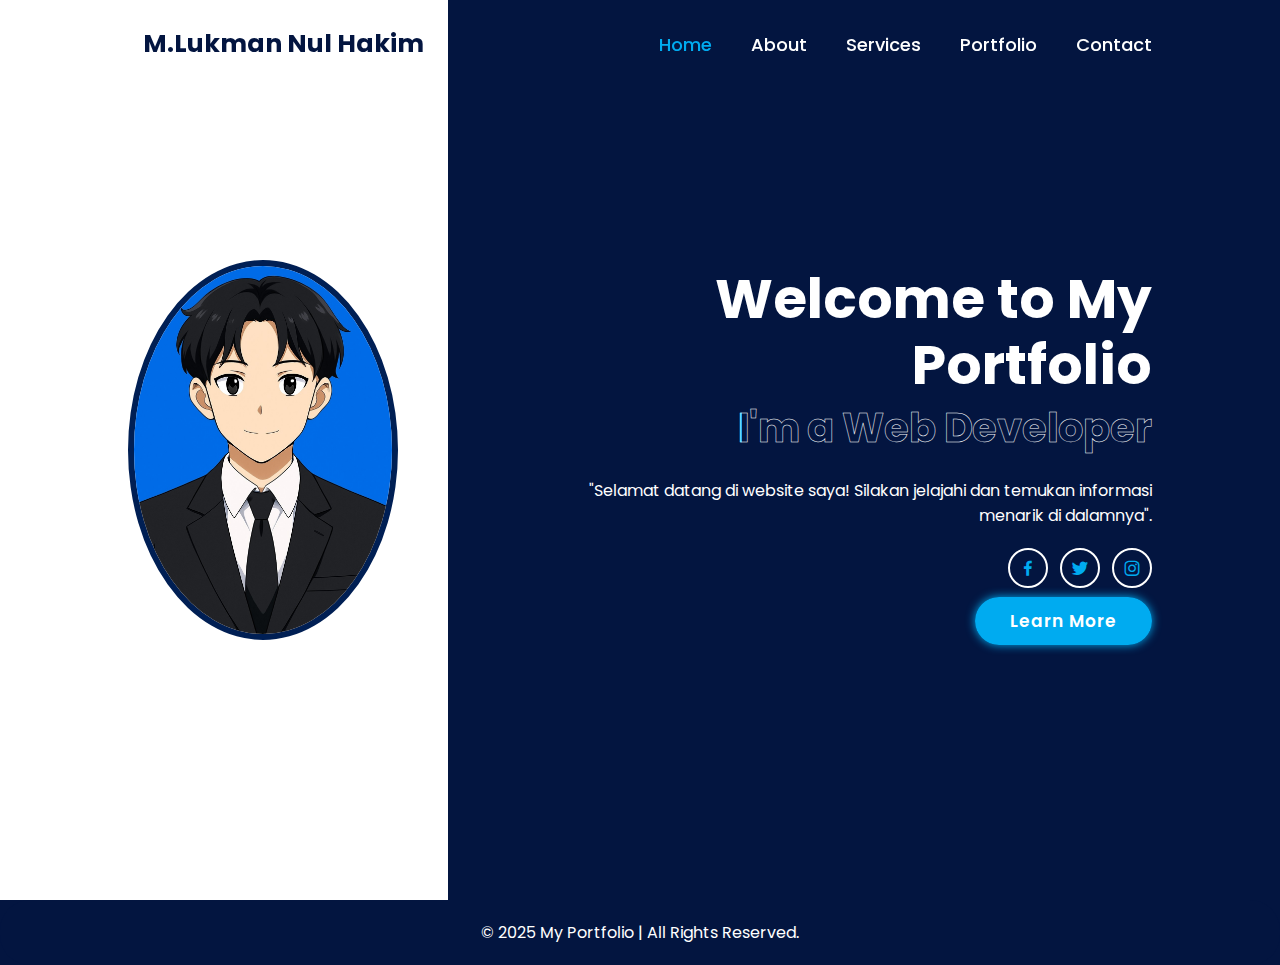
<file: index.html>
<!DOCTYPE html>
<html lang="en">
<head>
  <meta charset="UTF-8">
  <meta name="viewport" content="width=device-width, initial-scale=1.0">
  <title>Portfolio</title>

  <!-- Link ke CSS -->
  <link rel="stylesheet" href="style.css">

  <!-- Boxicons -->
  <link href='https://unpkg.com/boxicons@2.1.4/css/boxicons.min.css' rel='stylesheet'>
</head>
<body>
  <!-- Header -->
  <header class="header">
    <a href="#" class="logo">M.Lukman Nul Hakim</a>
    <nav class="navbar">
      <a href="index.html"class="active">Home</a>
      <a href="about.html">About</a>
      <a href="services.html">Services</a>
      <a href="portofolio.html">Portfolio</a>
      <a href="contact.html">Contact</a>
    </nav>
  </header>   

  <!-- Home Section -->
  <section class="home" id="home">
    <div class="home-image">
        <img src="anime.jpeg" alt="Anime Image">
    </div>


    <div class="home-content">
      <h1>Welcome to My Portfolio</h1>
      <h3>I'm a Web Developer</h3>
      <p>"Selamat datang di website saya! 
      Silakan jelajahi dan temukan informasi 
      menarik di dalamnya".</p>

      <div class="social-icons">
        <a href="https://www.facebook.com/people/Rinn-Shei/pfbid07TfKxXx31v7YWVeGmg7KJUDEDusB84EGfMhP6538AXgGgZtNKyXEyUuF6StXcV2El/"><i class='bx bxl-facebook'></i></a>
        <a href="https://x.com/kiimmm105?t=Yy7Pe2xBKrYmPrWCOcSOmg&s=08"><i class='bx bxl-twitter'></i></a>
        <a href="https://www.instagram.com/lkmn_hkim_/?igsh=ZDV3eHliNWNvaHM5#"><i class='bx bxl-instagram'></i></a>
      </div>

      <a href="about.html" class="btn">Learn More</a>
    </div>    
  </section>
  <!-- Footer -->
  <footer class="footer">
    <p>&copy; 2025 My Portfolio | All Rights Reserved.</p>
  </footer>
</body>
</html>
</file>
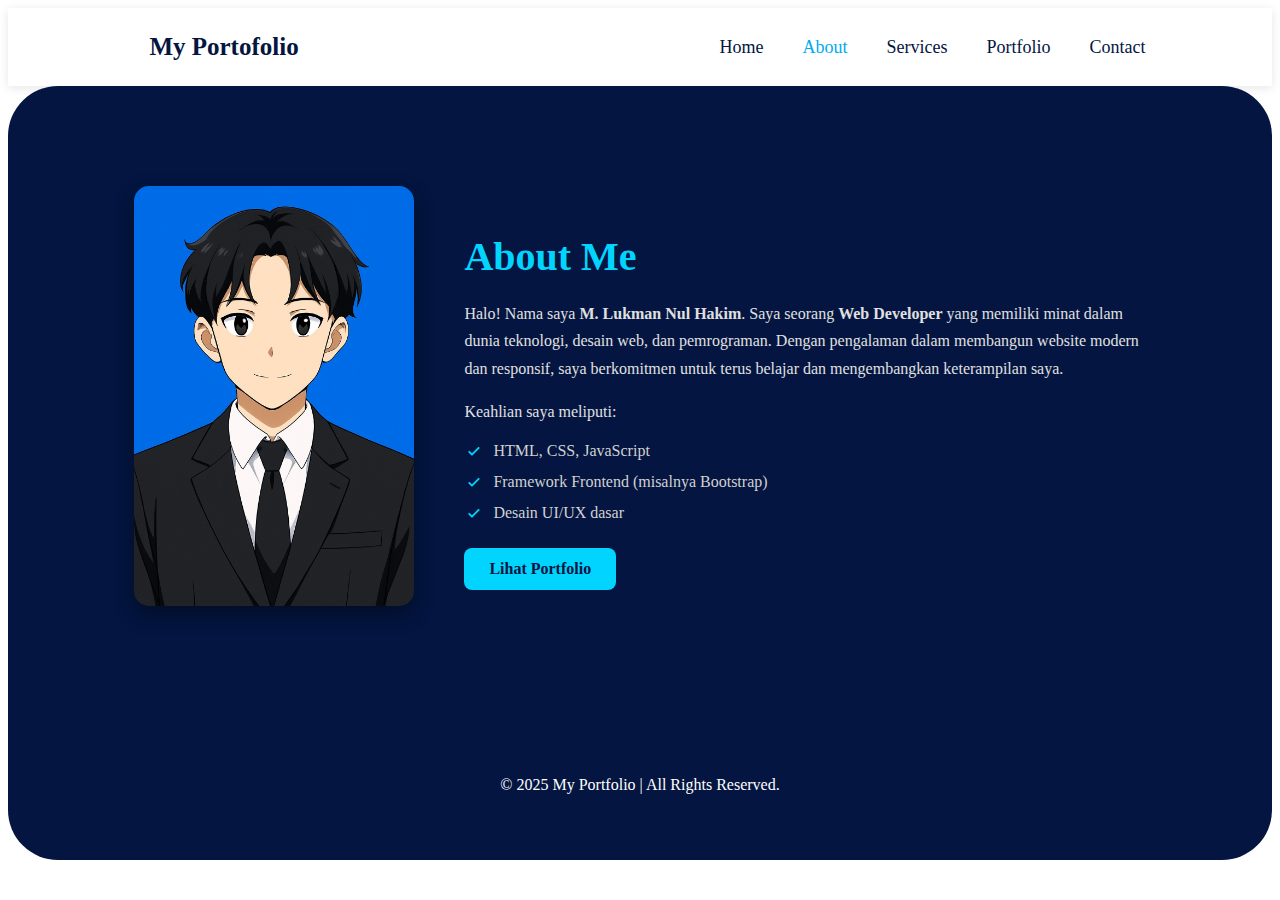
<file: about.html>
<!DOCTYPE html>
<html lang="en">
<head>
  <meta charset="UTF-8">
  <meta name="viewport" content="width=device-width, initial-scale=1.0">
  <title>About Me | Portfolio</title>

  <!-- Link ke CSS -->
  <link rel="stylesheet" href="styleabout.css">

  <!-- Boxicons -->
  <link href='https://unpkg.com/boxicons@2.1.4/css/boxicons.min.css' rel='stylesheet'>
</head>
<body>
  <!-- Header -->
  <header class="header">
    <a href="index.html" class="logo">My Portofolio</a>
    <nav class="navbar">
      <a href="index.html">Home</a>
      <a href="about.html" class="active">About</a>
      <a href="services.html">Services</a>
      <a href="portofolio.html">Portfolio</a>
      <a href="contact.html">Contact</a>
    </nav>
  </header>   

  <!-- About Section -->
  <section class="about" id="about">
    <div class="about-container">
      <div class="about-image">
        <img src="anime.jpeg" alt="Profile Picture">
      </div>

      <div class="about-content">
        <h1>About Me</h1>
        <p>
          Halo! Nama saya <b>M. Lukman Nul Hakim</b>.  
          Saya seorang <b>Web Developer</b> yang memiliki minat dalam dunia teknologi, desain web, dan pemrograman.  
          Dengan pengalaman dalam membangun website modern dan responsif, saya berkomitmen untuk terus belajar dan mengembangkan keterampilan saya.
        </p>
        <p>
          Keahlian saya meliputi:
        </p>
        <ul>
          <li><i class='bx bx-check'></i> HTML, CSS, JavaScript</li>
          <li><i class='bx bx-check'></i> Framework Frontend (misalnya Bootstrap)</li>
          <li><i class='bx bx-check'></i> Desain UI/UX dasar</li>
        </ul>
        <a href="portofolio.html" class="btn">Lihat Portfolio</a>
      </div>
    </div>
  </section>

  <!-- Footer -->
  <footer class="footer">
    <p>&copy; 2025 My Portfolio | All Rights Reserved.</p>
  </footer>
</body>
</html>
</file>
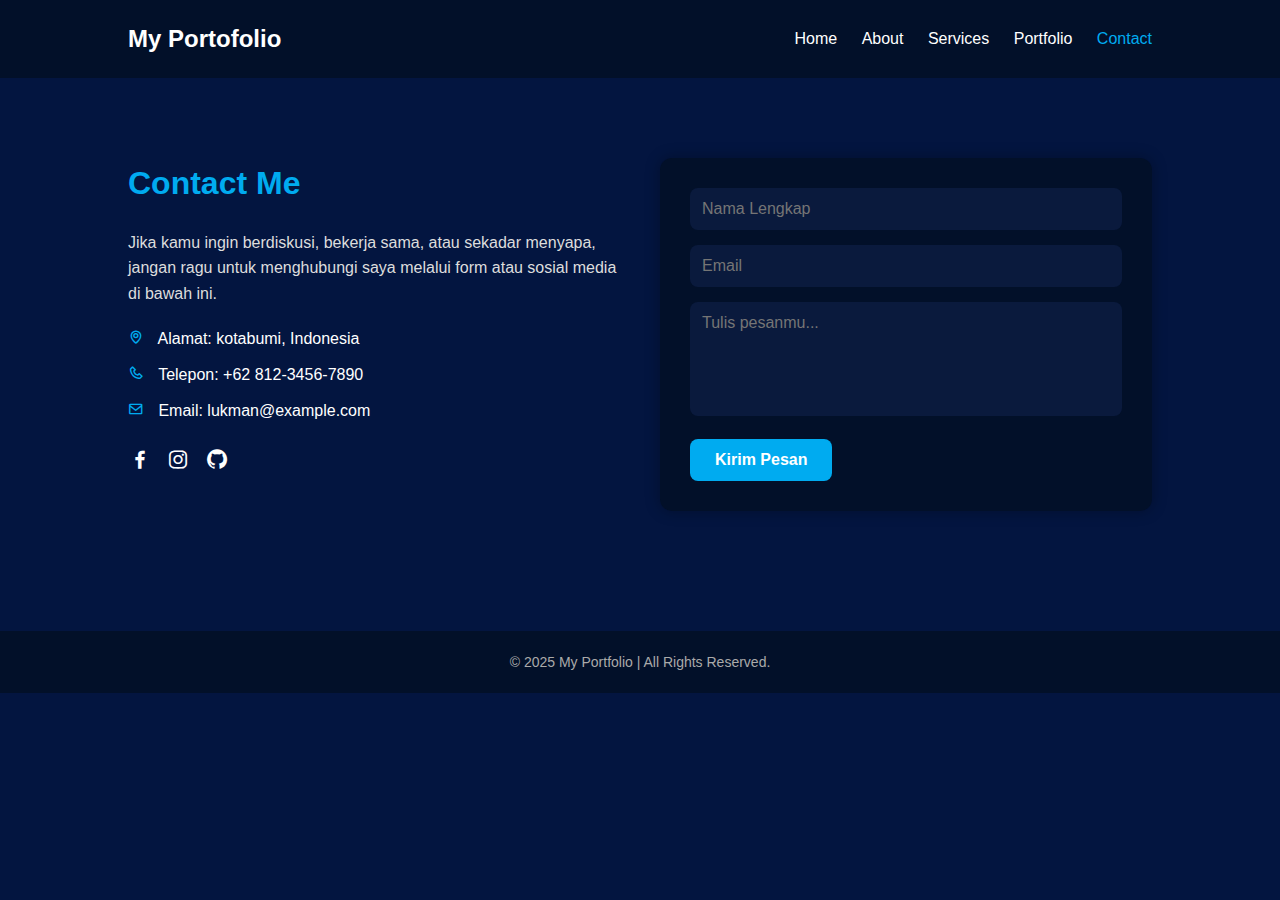
<file: contact.html>
<!DOCTYPE html>
<html lang="en">
<head>
  <meta charset="UTF-8">
  <meta name="viewport" content="width=device-width, initial-scale=1.0">
  <title>Contact | Portfolio</title>

  <!-- Link ke CSS -->
  <link rel="stylesheet" href="stylecontact.css">

  <!-- Boxicons -->
  <link href='https://unpkg.com/boxicons@2.1.4/css/boxicons.min.css' rel='stylesheet'>
</head>
<body>
  <!-- Header -->
  <header class="header">
    <a href="index.html" class="logo">My Portofolio</a>
    <nav class="navbar">
      <a href="index.html">Home</a>
      <a href="about.html">About</a>
      <a href="services.html">Services</a>
      <a href="portofolio.html">Portfolio</a>
      <a href="contact.html" class="active">Contact</a>
    </nav>
  </header>   

  <!-- Contact Section -->
  <section class="contact" id="contact">
    <div class="contact-container">
      <div class="contact-info">
        <h1>Contact Me</h1>
        <p>Jika kamu ingin berdiskusi, bekerja sama, atau sekadar menyapa, jangan ragu untuk menghubungi saya melalui form atau sosial media di bawah ini.</p>
        
        <ul>
          <li><i class='bx bx-map'></i> Alamat: kotabumi, Indonesia</li>
          <li><i class='bx bx-phone'></i> Telepon: +62 812-3456-7890</li>
          <li><i class='bx bx-envelope'></i> Email: lukman@example.com</li>
        </ul>

        <div class="social-icons">
          <a href="https://www.facebook.com/people/Rinn-Shei/pfbid07TfKxXx31v7YWVeGmg7KJUDEDusB84EGfMhP6538AXgGgZtNKyXEyUuF6StXcV2El/"><i class='bx bxl-facebook'></i></a>
          <a href="https://x.com/kiimmm105?t=Yy7Pe2xBKrYmPrWCOcSOmg&s=08"><i class='bx bxl-instagram'></i></a>
          <a href="https://www.instagram.com/lkmn_hkim_/?igsh=ZDV3eHliNWNvaHM5#"><i class='bx bxl-github'></i></a>
        </div>
      </div>

      <!-- Contact Form -->
      <div class="contact-form">
        <form action="#" method="post">
          <div class="input-box">
            <input type="text" name="name" placeholder="Nama Lengkap" required>
          </div>
          <div class="input-box">
            <input type="email" name="email" placeholder="Email" required>
          </div>
          <div class="input-box">
            <textarea name="message" rows="5" placeholder="Tulis pesanmu..." required></textarea>
          </div>
          <button type="submit" class="btn">Kirim Pesan</button>
        </form>
      </div>
    </div>
  </section>

  <!-- Footer -->
  <footer class="footer">
    <p>&copy; 2025 My Portfolio | All Rights Reserved.</p>
  </footer>
</body>
</html>
</file>
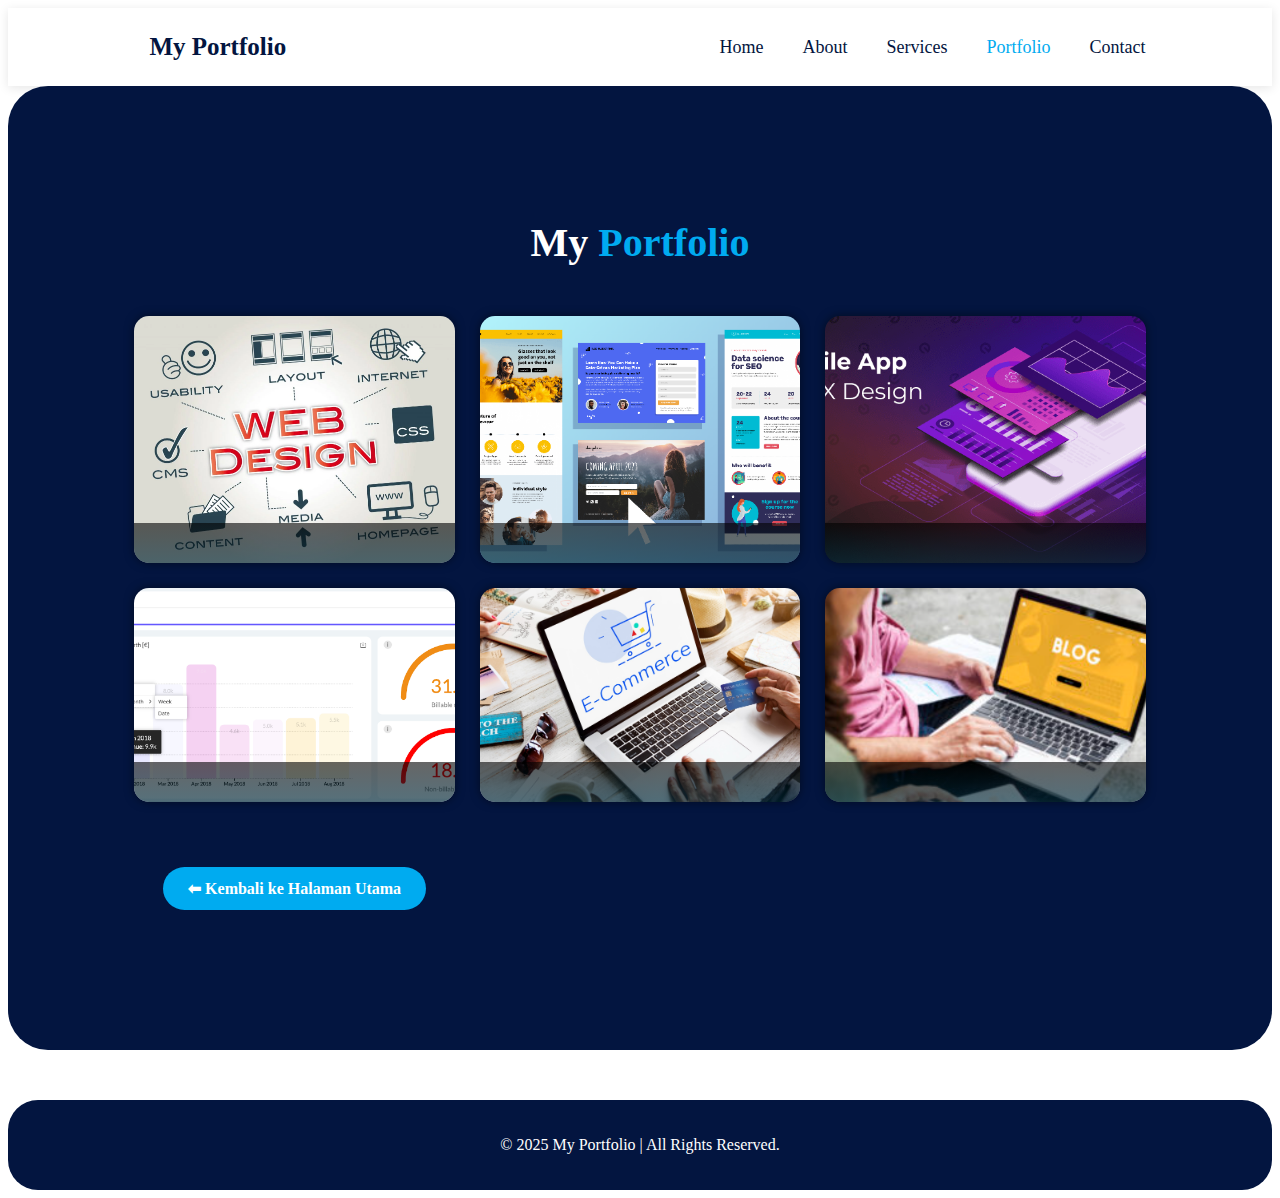
<file: portofolio.html>
<!DOCTYPE html>
<html lang="en">
<head>
  <meta charset="UTF-8">
  <meta name="viewport" content="width=device-width, initial-scale=1.0">
  <title>My Portfolio</title>

  <!-- CSS -->
  <link rel="stylesheet" href="styleportofolio.css">

  <!-- Boxicons -->
  <link href='https://unpkg.com/boxicons@2.1.4/css/boxicons.min.css' rel='stylesheet'>
</head>
<body>
  <!-- Header -->
  <header class="header">
    <a href="index.html" class="logo">My Portfolio</a>
    <nav class="navbar">
      <a href="index.html#home">Home</a>
      <a href="about.html">About</a>
      <a href="services.html">Services</a>
      <a href="portfolio.html" class="active">Portfolio</a>
      <a href="contact.html">Contact</a>
    </nav>
  </header>   

  <!-- Portfolio Section -->
  <section class="portfolio" id="portfolio">
    <h2 class="heading">My <span>Portfolio</span></h2>
    <div class="portfolio-container">

      <!-- Project 1 -->
      <div class="portfolio-box">
        <img src="webdesign.jpg" alt="Project 1">
        <div class="portfolio-layer">
          <h4>Web Design</h4>
          <p>Website modern dengan tampilan clean.</p>
          <a href="https://itgid.org/insight/artikel-it/konsep-dasar-web-design/"><i class='bx bx-link-external'></i></a>
        </div>
      </div>

      <!-- Project 2 -->
      <div class="portfolio-box">
        <img src="landingpage.png" alt="Project 2">
        <div class="portfolio-layer">
          <h4>Landing Page</h4>
          <p>Landing page interaktif untuk produk digital.</p>
          <a href="https://campusdigital.id/artikel/membuat-landing-page-untuk-website-bisnis"><i class='bx bx-link-external'></i></a>
        </div>
      </div>

      <!-- Project 3 -->
      <div class="portfolio-box">
        <img src="mobileappui.webp" alt="Project 3">
        <div class="portfolio-layer">
          <h4>Mobile App UI</h4>
          <p>UI sederhana dan responsif untuk aplikasi mobile.</p>
          <a href="https://existek.com/blog/mobile-app-ui-ux-design-process-duration-tools/"><i class='bx bx-link-external'></i></a>
        </div>
      </div>

      <!-- Project 4 -->
      <div class="portfolio-box">
        <img src="dashboard.png" alt="Project 4">
        <div class="portfolio-layer">
          <h4>Dashboard</h4>
          <p>Dashboard interaktif dengan data real-time.</p>
          <a href="https://www-luzmo-com.translate.goog/blog/interactive-dashboard?_x_tr_sl=en&_x_tr_tl=id&_x_tr_hl=id&_x_tr_pto=imgs"><i class='bx bx-link-external'></i></a>
        </div>
      </div>

      <!-- Project 5 -->
      <div class="portfolio-box">
        <img src="e-commerce.jpg" alt="Project 5">
        <div class="portfolio-layer">
          <h4>E-Commerce</h4>
          <p>Website toko online dengan fitur keranjang & pembayaran.</p>
          <a href="https://bigevo.com/blog/detail/website-ecommerce"><i class='bx bx-link-external'></i></a>
        </div>
      </div>

      <!-- Project 6 -->
      <div class="portfolio-box">
        <img src="blogdesain.png" alt="Project 6">
        <div class="portfolio-layer">
          <h4>Blog Design</h4>
          <p>Desain blog personal yang ringan & estetik.</p>
          <a href="https://campusdigital.id/artikel/cara-membuat-blog-gratis-amp-menghasilkan-uang-2"><i class='bx bx-link-external'></i></a>
        </div>
      </div>
      
      <div class="back-home">
        <a href="index.html" class="btn-home">⬅ Kembali ke Halaman Utama</a>
      </div>
    </div>
  </section>

  <!-- Footer -->
  <footer class="footer">
    <p>&copy; 2025 My Portfolio | All Rights Reserved.</p>
  </footer>
</body>
</html>
</file>
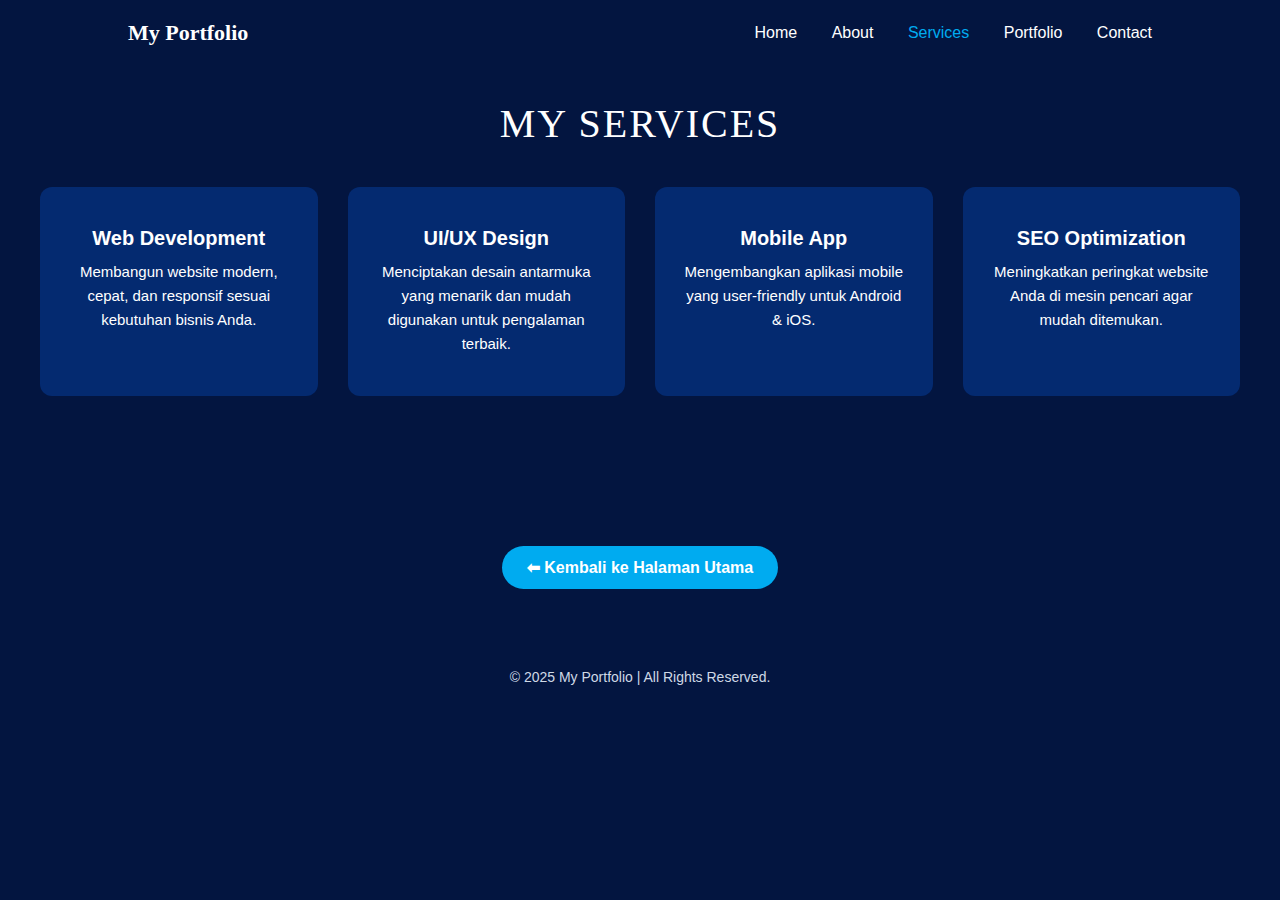
<file: services.html>
<!DOCTYPE html>
<html lang="en">
<head>
  <meta charset="UTF-8">
  <meta name="viewport" content="width=device-width, initial-scale=1.0">
  <title>Services - My Portfolio</title>

  <!-- Link ke CSS -->
  <link rel="stylesheet" href="styleservices.css">

  <!-- Boxicons -->
  <link href="https://unpkg.com/boxicons@2.1.4/css/boxicons.min.css" rel="stylesheet">
</head>
<body>
  <!-- Header -->
  <header class="header">
    <a href="index.html" class="logo">My Portfolio</a>
    <nav class="navbar">
      <a href="index.html#home">Home</a>
      <a href="about.html">About</a>
      <a href="services.html" class="active">Services</a>
      <a href="portofolio.html">Portfolio</a>
      <a href="contact.html">Contact</a>
    </nav>
  </header>   

  <!-- Services Section -->
  <section class="services-page" id="services">
  <h2>My Services</h2>
  <div class="services-container">
    <div class="service-box">
      <i class="fas fa-code"></i>
      <h3>Web Development</h3>
      <p>Membangun website modern, cepat, dan responsif sesuai kebutuhan bisnis Anda.</p>
    </div>
    <div class="service-box">
      <i class="fas fa-pencil-ruler"></i>
      <h3>UI/UX Design</h3>
      <p>Menciptakan desain antarmuka yang menarik dan mudah digunakan untuk pengalaman terbaik.</p>
    </div>
    <div class="service-box">
      <i class="fas fa-mobile-alt"></i>
      <h3>Mobile App</h3>
      <p>Mengembangkan aplikasi mobile yang user-friendly untuk Android & iOS.</p>
    </div>
    <div class="service-box">
      <i class="fas fa-search"></i>
      <h3>SEO Optimization</h3>
      <p>Meningkatkan peringkat website Anda di mesin pencari agar mudah ditemukan.</p>
    </div>
  </div>
</section>


    <!-- Tombol kembali -->
    <div class="back-home">
      <a href="index.html" class="btn-home">⬅ Kembali ke Halaman Utama</a>
    </div>
  </section>

  <!-- Footer -->
  <footer class="footer">
    <p>&copy; 2025 My Portfolio | All Rights Reserved.</p>
  </footer>
</body>
</html>
</file>
<file: styleabout.css>
.header {
  display: flex;
  justify-content: space-between;
  align-items: center;
  padding: 20px 10%;
  background: #fff;
  box-shadow: 0 2px 10px rgba(0,0,0,0.1);
}

.logo {
  font-size: 25px;
  font-weight: 700;
  color: #031540;
  background: #fff;
  padding: 5px 15px;
  border-radius: 8px;
  text-decoration: none;
}

.navbar a {
  font-size: 18px;
  font-weight: 500;
  color: #031540;
  text-decoration: none;
  margin-left: 35px;
  transition: .3s;
}

.navbar a:hover,
.navbar a.active {
  color: #00abf0;
}

/* ===== ABOUT SECTION ===== */
.about {
  padding: 100px 10%;
  background: #031540;
  color: #f8f9fa;
  border-radius: 50px 50px 0 0; /* atas melengkung */
}

.about-container {
  display: flex;
  align-items: center;
  justify-content: space-between;
  gap: 50px;
  flex-wrap: wrap;
}

/* Gambar profil */
.about-image img {
  width: 280px;
  height: auto;
  border-radius: 15px;
  object-fit: cover;
  box-shadow: 0 8px 20px rgba(0, 0, 0, 0.4);
  transition: transform 0.3s ease;
}

.about-image img:hover {
  transform: scale(1.05);
}

/* Konten teks */
.about-content {
  flex: 1;
  min-width: 300px;
}

.about-content h1 {
  font-size: 2.5rem;
  margin-bottom: 20px;
  color: #00d4ff;
}

.about-content p {
  margin-bottom: 15px;
  line-height: 1.7;
  font-size: 1rem;
  color: #e0e0e0;
}

/* List skill */
.about-content ul {
  list-style: none;
  padding: 0;
  margin-bottom: 25px;
}

.about-content ul li {
  margin-bottom: 12px;
  display: flex;
  align-items: center;
  gap: 10px;
  font-size: 1rem;
  color: #d1d1d1;
}

.about-content ul li i {
  color: #00d4ff;
  font-size: 1.2rem;
}

/* Tombol */
.about .btn {
  display: inline-block;
  background: #00d4ff;
  color: #031540;
  padding: 12px 25px;
  border-radius: 8px;
  font-size: 1rem;
  font-weight: 600;
  text-decoration: none;
  transition: 0.3s ease;
}

.about .btn:hover {
  background: #00a9c7;
  color: #fff;
}

/* Responsif untuk HP */
@media (max-width: 768px) {
  .about-container {
    flex-direction: column;
    text-align: center;
  }

  .about-image img {
    width: 200px;
  }

  .about-content h1 {
    font-size: 2rem;
  }
}

.footer {
  background: #031540;
  color: white;
  text-align: center;
  padding: 50px;
  border-radius: 0 0 50px 50px; /* bawah melengkung */
}
</file>
<file: styleportofolio.css>
.header {
  display: flex;
  justify-content: space-between;
  align-items: center;
  padding: 20px 10%;
  background: #fff;
  box-shadow: 0 2px 10px rgba(0,0,0,0.1);
}

.logo {
  font-size: 25px;
  font-weight: 700;
  color: #031540;
  background: #fff;
  padding: 5px 15px;
  border-radius: 8px;
  text-decoration: none;
}

.navbar a {
  font-size: 18px;
  font-weight: 500;
  color: #031540;
  text-decoration: none;
  margin-left: 35px;
  transition: .3s;
}

.navbar a:hover,
.navbar a.active {
  color: #00abf0;
}
/* ========== PORTFOLIO SECTION ========== */
.portfolio {
  background: #031540;
  padding: 100px 10%;
  text-align: center;
  border-radius: 40px;       /* semua sisi melengkung */
  margin: 0 auto 50px auto;  /* auto center + jarak bawah */
  width: 100%;               /* sama lebar dengan footer */
  box-sizing: border-box;    /* biar padding tetap rapi */
}

.portfolio .heading {
  font-size: 40px;
  margin-bottom: 50px;
  font-weight: 700;
  color: #fff;
}

.portfolio .heading span {
  color: #00abf0;
}

/* Container grid */
.portfolio-container {
  display: grid;
  grid-template-columns: repeat(auto-fit, minmax(250px, 1fr));
  gap: 25px;
}

/* Box style */
.portfolio-box {
  position: relative;
  overflow: hidden;
  border-radius: 15px;
  box-shadow: 0 0 10px rgba(0,0,0,0.5);
}

.portfolio-box img {
  width: 100%;
  height: 100%;
  object-fit: cover;
  display: block;
  transition: transform .5s ease;
}

/* Layer (hover effect) */
.portfolio-layer {
  position: absolute;
  bottom: -100%;
  left: 0;
  width: 100%;
  height: 100%;
  background: linear-gradient(rgba(0,0,0,0.6), #00abf0);
  color: #fff;
  display: flex;
  flex-direction: column;
  justify-content: center;
  align-items: center;
  padding: 20px;
  transition: .5s ease;
  text-align: center;
}

.portfolio-box:hover img {
  transform: scale(1.1);
}

.portfolio-box:hover .portfolio-layer {
  bottom: 0;
}

.portfolio-layer h4 {
  font-size: 22px;
  margin-bottom: 10px;
}

.portfolio-layer p {
  font-size: 14px;
  margin-bottom: 15px;
}

.portfolio-layer a {
  display: inline-flex;
  justify-content: center;
  align-items: center;
  width: 40px;
  height: 40px;
  background: #fff;
  border-radius: 50%;
  font-size: 20px;
  color: #00abf0;
  text-decoration: none;
  transition: .3s;
}

.portfolio-layer a:hover {
  background: #00abf0;
  color: #fff;
}

.back-home {
  width: 100%;
  display: flex;
  justify-content: center; /* center horizontal */
  margin: 40px 0;
}

.btn-home {
  padding: 12px 25px;
  background: #00abf0;
  color: #fff;
  text-decoration: none;
  font-weight: 600;
  border-radius: 30px;
  transition: 0.3s;
  text-align: center;
}

.btn-home:hover {
  background: #0086c9;
  transform: scale(1.05);
}

.footer {
  background: #031540;
  color: white;
  text-align: center;
  padding: 20px;
  border-radius: 30px;
}
</file>
<file: style.css>
@import url('https://fonts.googleapis.com/css2?family=Poppins:wght@300;400;500;600;700;800;900&display=swap');

/* Reset & Font */
* {
  margin: 0;
  padding: 0;
  box-sizing: border-box;
  font-family: 'Poppins', sans-serif;
}

body {
  background: #031540;
  color: #fff;
}

/* ================= HEADER ================= */
.header {
  position: fixed;
  top: 0;
  left: 0;
  width: 100%;
  padding: 20px 10%;
  background-color: transparent;
  display: flex;
  justify-content: space-between;
  align-items: center;
  z-index: 100;
}

.logo {
  font-size: 25px;
  font-weight: 700;
  color: #031540;
  background: #fff;
  padding: 5px 15px;
  border-radius: 8px;
  text-decoration: none;
}

.navbar a {
  font-size: 18px;
  font-weight: 500;
  color: #fff;
  text-decoration: none;
  margin-left: 35px;
  transition: .3s;
}

.navbar a:hover,
.navbar a.active {
  color: #00abf0;
}

.home {
  height: 100vh;
  display: flex;
  justify-content: space-between;
  align-items: center;
  padding: 0 10%;
  background: linear-gradient(-90deg, #031540 65%, #fff 35%);
}

/* Tambahan khusus untuk HP */
@media (max-width: 768px) {
  .home {
    flex-direction: column;     /* Biar gambar & teks susun ke bawah */
    justify-content: center;
    text-align: center;
    background: #031540;        /* Biar gradasinya tidak bikin sempit */
    padding: 20px;
    height: auto;               /* Biar tidak terlalu tinggi */
  }

  .home-content {
    text-align: center;         /* Teks rata tengah di HP */
  }

  .social-icons {
    justify-content: center;    /* Sosial media ke tengah */
  }
}

/* ================= HOME SECTION ================= */
.home {
  height: 100vh;
  display: flex;
  justify-content: space-between;
  align-items: center;
  padding: 0 10%;
  background: linear-gradient(-90deg, #031540 65%, #fff 35%);
}

.home-image {
  width: 270px;
  height: 380px;
  border-radius: 50%;
  overflow: hidden;
  border: 6px solid #001f54;
  display: flex;
  justify-content: center;
  align-items: center;
  background: #fff;
}

.home-image img {
  width: 100%;
  height: 100%;
  object-fit: cover;
  object-position: center;
}

.home-content {
  max-width: 600px;
  color: #fff;
  text-align: right;
}

.home-content h1 {
  font-size: 55px;
  line-height: 1.2;
}

.home-content h3 {
  font-size: 40px;
  color: transparent;
  -webkit-text-stroke: .5px #fff;
  background-image: linear-gradient(#00abf0, #00abf0);
  background-repeat: no-repeat;
  -webkit-background-clip: text;
  background-clip: text; 
  background-position: -410px 0;
  animation: animatetext 6s linear infinite;
}

@keyframes animatetext {
  0%, 95%, 100% {
    background-position: -410px 0;
  }
  65%, 85% {
    background-position: 0 0;
  }
}

.home-content p {
  font-size: 16px;
  margin: 20px 0;
}

/* ================= SOCIAL ICONS ================= */
.social-icons {
  display: flex;
  justify-content: flex-end;
  margin: 20px 0;
}

.social-icons a {
  width: 40px;
  height: 40px;
  font-size: 20px;
  color: #00abf0;
  background: transparent;
  border: 2px solid #fff;
  border-radius: 50%;
  display: flex;
  justify-content: center;
  align-items: center;
  text-decoration: none;
  margin-left: 12px;
  transition: .5s;
}

.social-icons a:hover {
  background: #00abf0;
  color: #fff;
  border-color: #00abf0;
  box-shadow: 0 0 10px #00abf0;
}

/* ================= BUTTON ================= */
.btn {
  padding: 12px 35px;
  font-size: 17px;
  font-weight: 600;
  letter-spacing: 1px;
  color: #fff;
  background: #00abf0;
  border-radius: 40px;
  text-decoration: none;
  box-shadow: 0 0 10px #00abf0;
  transition: .5s;
}

.btn:hover {
  background: #fff;
  color: #00abf0;
  box-shadow: 0 0 20px #00abf0;
}

/*footer */
.footer {
  background: #031540;
  color: white;
  text-align: center;
  padding: 20px;
  border-radius: 30px;

}
</file>
<file: stylecontact.css>
/* ===== Reset & Font ===== */
* {
  margin: 0;
  padding: 0;
  box-sizing: border-box;
  font-family: "Poppins", sans-serif;
}

body {
  background: #031540;
  color: #fff;
  line-height: 1.6;
}

/* ===== Header ===== */
.header {
  width: 100%;
  padding: 20px 10%;
  background: #021029;
  display: flex;
  justify-content: space-between;
  align-items: center;
  position: sticky;
  top: 0;
  z-index: 100;
}

.logo {
  font-size: 24px;
  font-weight: 700;
  color: #fff;
  text-decoration: none;
}

.navbar a {
  margin-left: 20px;
  text-decoration: none;
  color: #fff;
  transition: 0.3s;
}

.navbar a:hover,
.navbar a.active {
  color: #00abf0;
}

/* ===== Contact Section ===== */
.contact {
  padding: 80px 10%;
  background: #031540;
}

.contact-container {
  display: grid;
  grid-template-columns: repeat(2, 1fr);
  gap: 40px;
  align-items: start;
}

.contact-info h1 {
  font-size: 32px;
  margin-bottom: 20px;
  color: #00abf0;
}

.contact-info p {
  margin-bottom: 20px;
  font-size: 16px;
  color: #ddd;
}

.contact-info ul {
  list-style: none;
  margin-bottom: 20px;
}

.contact-info ul li {
  margin-bottom: 10px;
  font-size: 16px;
}

.contact-info ul li i {
  color: #00abf0;
  margin-right: 10px;
}

.social-icons a {
  display: inline-block;
  margin-right: 10px;
  font-size: 24px;
  color: #fff;
  transition: 0.3s;
}

.social-icons a:hover {
  color: #00abf0;
}

/* ===== Contact Form ===== */
.contact-form {
  background: #021029;
  padding: 30px;
  border-radius: 12px;
  box-shadow: 0 0 15px rgba(0,0,0,0.3);
}

.input-box {
  margin-bottom: 15px;
}

.input-box input,
.input-box textarea {
  width: 100%;
  padding: 12px;
  border: none;
  outline: none;
  border-radius: 8px;
  font-size: 16px;
  color: #fff;
  background: #0a1a3d;
}

.input-box textarea {
  resize: none;
}

.btn {
  display: inline-block;
  padding: 12px 25px;
  background: #00abf0;
  border: none;
  border-radius: 8px;
  color: #fff;
  font-size: 16px;
  font-weight: 600;
  cursor: pointer;
  transition: 0.3s;
}

.btn:hover {
  background: #008ec4;
}

/* ===== Footer ===== */
.footer {
  text-align: center;
  padding: 20px;
  background: #021029;
  color: #aaa;
  margin-top: 40px;
  font-size: 14px;
}

/* ===== Responsive ===== */
@media (max-width: 768px) {
  .contact-container {
    grid-template-columns: 1fr;
  }
}
</file>
<file: styleservices.css>
/* Reset */
* {
  margin: 0;
  padding: 0;
  box-sizing: border-box;
  font-family: "Poppins", sans-serif;
}

body {
  background: #031540; /* Ubah jadi biru gelap */
  color: #fff;
}

/* Header */
.header {
  position: fixed;
  top: 0;
  left: 0;
  width: 100%;
  padding: 20px 10%;
  background: #031540;
  display: flex;
  justify-content: space-between;
  align-items: center;
  z-index: 1000;
}

.logo {
  font-family: Georgia, "Times New Roman", serif;
  font-size: 22px;
  font-weight: 700;
  color: #fff;
  text-decoration: none;
}

.navbar a {
  color: #fff;
  margin-left: 30px;
  font-weight: 500;
  text-decoration: none;
  transition: 0.3s;
}

.navbar a:hover,
.navbar a.active {
  color: #00abf0;
}

/* Services Page */
.services-page {
  padding: 100px 0;
  background: #031540;
  color: #fff;
  text-align: center;
}

.services-page .heading {
  font-size: 40px;
  font-weight: 700;
  margin-bottom: 10px;
}

.services-page .heading span {
  color: #00abf0;
}

.services-page .intro {
  font-size: 18px;
  margin-bottom: 50px;
  color: #cfd9e6;
  max-width: 700px;
  margin-left: auto;
  margin-right: auto;
}

/* Services Page */
.services-page {
  padding: 100px 0;
  background: #031540;
  color: #fff;
  text-align: center;
}

/* Full Grid */
.services-container {
  display: grid;
  grid-template-columns: repeat(auto-fit, minmax(250px, 1fr));
  gap: 30px;
  width: 100%;
  margin: 0;
  padding: 0 40px; /* sedikit jarak dari tepi biar tidak nempel */
  box-sizing: border-box;
}

.services-page h2 { 
  font-size: 2.5rem;       /* ukuran besar */
  font-weight: 500;        /* tebal */
  letter-spacing: 2px;     /* jarak antar huruf */
  text-align: center;
  margin-bottom: 40px;
  color: #ffffff;          /* warna putih */
  position: relative;      /* supaya garis bisa posisinya relatif */
  text-transform: uppercase;
  font-family: Georgia, "Times New Roman", serif; 
}

/* Garis bawah animasi */
.services-page h2::after { 
  content: "";
  position: absolute;
  bottom: -10px;          /* jarak garis ke teks */
  left: 50%;
  transform: translateX(-50%);
  width: 0;               /* awalnya 0 */
  height: 3px;
  background-color: #00bfff; /* warna garis (biru muda) */
  transition: width 0.5s ease;
}

.services-page h2:hover::after {
  width: 100px;           /* garis muncul saat hover */
}

.service-box {
  background: #042a70;
  padding: 40px 25px;
  border-radius: 12px;
  transition: 0.3s;
}

.service-box i {
  font-size: 40px;
  color: #00aaff;
  margin-bottom: 20px;
}

.service-box h3 {
  font-size: 20px;
  margin-bottom: 10px;
}

.service-box p {
  font-size: 15px;
  line-height: 1.6;
}

.service-box:hover {
  background: #053084;
  transform: translateY(-5px);
}

/* Tombol kembali */
.back-home {
  text-align: center;
  margin-top: 50px;
}

.btn-home {
  display: inline-block;
  padding: 12px 25px;
  background: #00abf0;
  color: #fff;
  text-decoration: none;
  font-weight: 600;
  border-radius: 30px;
  transition: 0.3s;
}

.btn-home:hover {
  background: #0086c9;
  transform: scale(1.05);
}

/* Footer */
.footer {
  background: #031540; /* Disamakan dengan body */
  color: #cfd9e6;
  text-align: center;
  padding: 20px;
  font-size: 14px;
  margin-top: 60px;
}
</file>
